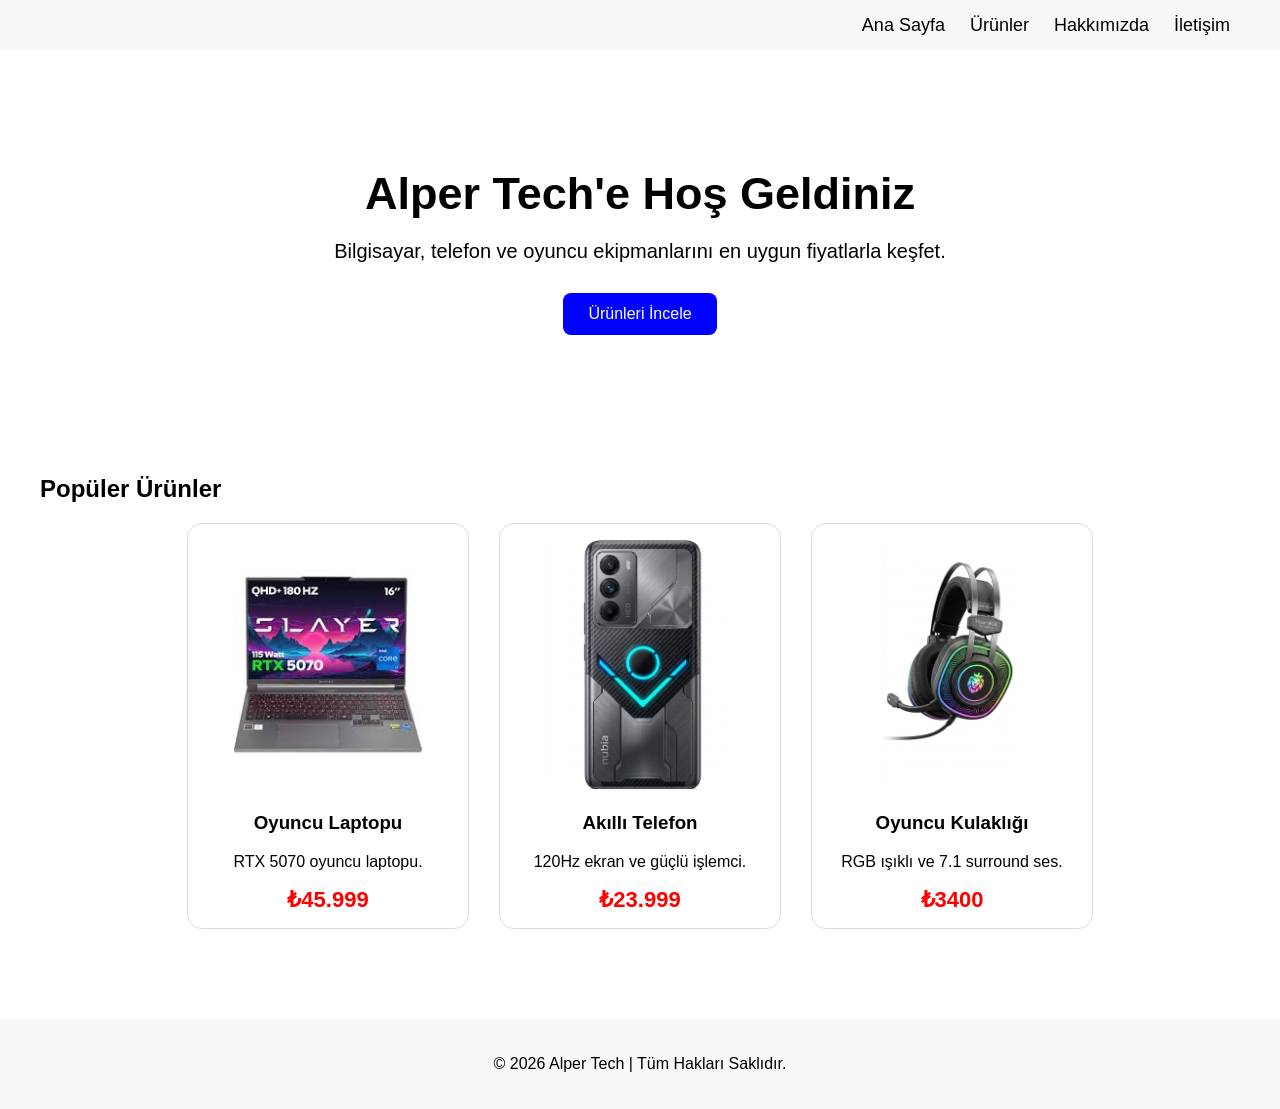
<file: index.html>
<!DOCTYPE html>
<html lang="tr">

<head>
    <meta charset="UTF-8">
    <meta name="viewport" content="width=device-width, initial-scale=1.0">
    <title>Alper Tech</title>
    <link rel="stylesheet" href="style.css">
</head>

<body>

    <header>
        <nav>
            <ul>
                <li><a href="index.html">Ana Sayfa</a></li>
                <li><a href="urunler.html">Ürünler</a></li>
                <li><a href="hakkimizda.html">Hakkımızda</a></li>
                <li><a href="iletisim.html">İletişim</a></li>
            </ul>
        </nav>
    </header>

    <main>

        <section class="hero">

            <h1>Alper Tech'e Hoş Geldiniz</h1>

            <p>
                Bilgisayar, telefon ve oyuncu ekipmanlarını
                en uygun fiyatlarla keşfet.
            </p>
            <a href="urunler.html" class="btn">
    Ürünleri İncele
</a>

        </section>

        <section class="products">

            <h2>Popüler Ürünler</h2>

            <div class="product-list">

                <div class="product-card">

                    <img src="laptop.jpg" alt="Laptop">

                    <h3>Oyuncu Laptopu</h3>

                    <p>RTX 5070 oyuncu laptopu.</p>

                    <span class="price">₺45.999</span>

                </div>

                <div class="product-card">

                    <img src="telefon.jpg" alt="Telefon">

                    <h3>Akıllı Telefon</h3>

                    <p>120Hz ekran ve güçlü işlemci.</p>

                    <span class="price">₺23.999</span>

                </div>

                <div class="product-card">

                    <img src="kulaklik.jpg" alt="Kulaklık">

                    <h3>Oyuncu Kulaklığı</h3>

                    <p>RGB ışıklı ve 7.1 surround ses.</p>

                    <span class="price">₺3400</span>

                </div>

            </div>

        </section>

    </main>

    <footer>

        <p>© 2026 Alper Tech | Tüm Hakları Saklıdır.</p>

    </footer>

</body>

</html>
</file>
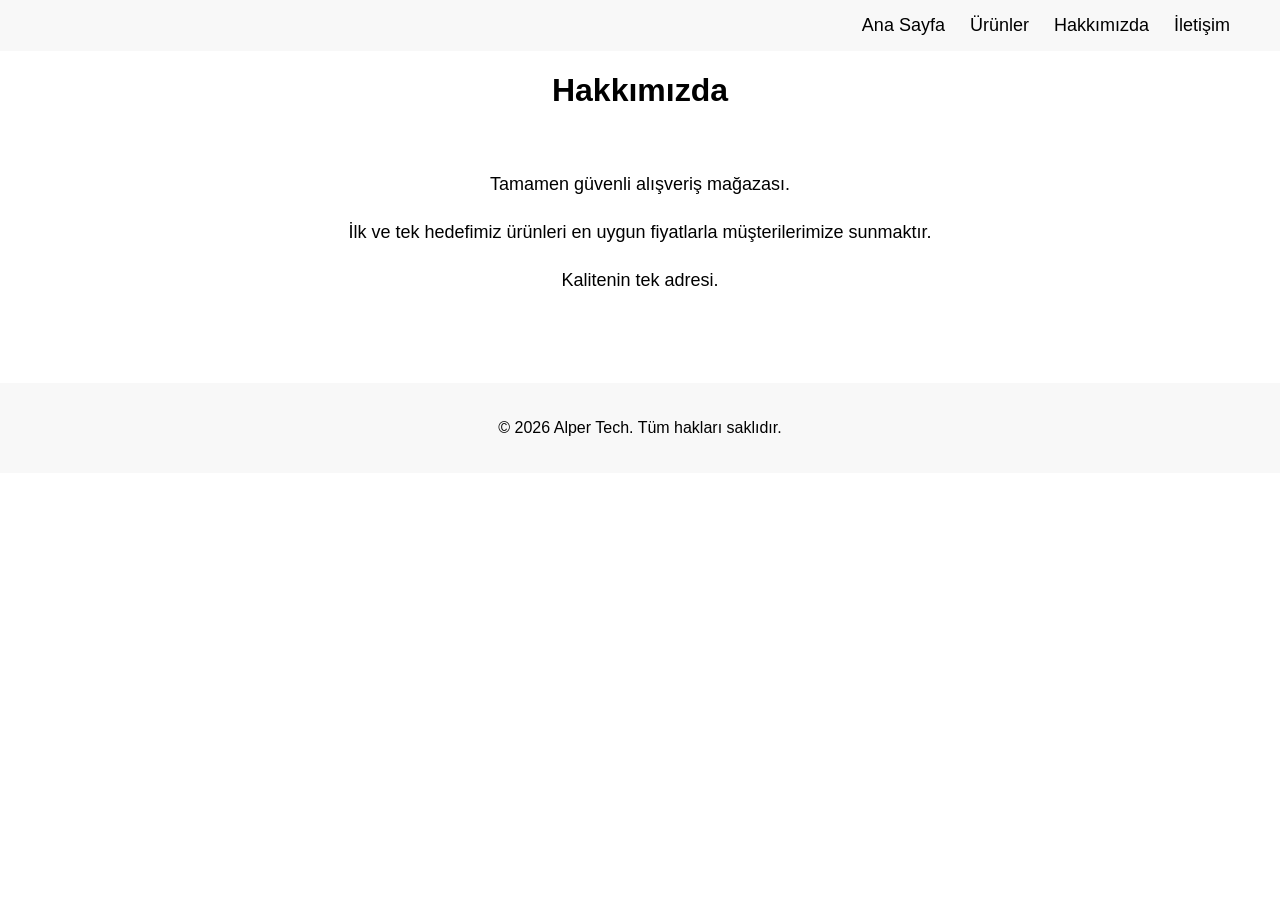
<file: hakkimizda.html>
<!DOCTYPE html>
<html lang="tr">

<head>
    <meta charset="UTF-8">
    <meta name="viewport" content="width=device-width, initial-scale=1.0">
    <title>Hakkımızda - Alper Tech</title>
    <link rel="stylesheet" href="style.css">
</head>

<body>

    <header>
        <nav>
            <ul>
                <li><a href="index.html">Ana Sayfa</a></li>
                <li><a href="urunler.html">Ürünler</a></li>
                <li><a href="hakkimizda.html">Hakkımızda</a></li>
                <li><a href="iletisim.html">İletişim</a></li>
            </ul>
        </nav>
    </header>

    <main>

        <h1>Hakkımızda</h1>

        <div class="hakkimizda-icerik">

            <p>
                Tamamen güvenli alışveriş mağazası.
            </p>

            <p>
                İlk ve tek hedefimiz ürünleri en uygun fiyatlarla müşterilerimize sunmaktır.
            </p>

            <p>
                Kalitenin tek adresi.
            </p>

        </div>

    </main>

    <footer>
        <p>&copy; 2026 Alper Tech. Tüm hakları saklıdır.</p>
    </footer>

</body>

</html>
</file>
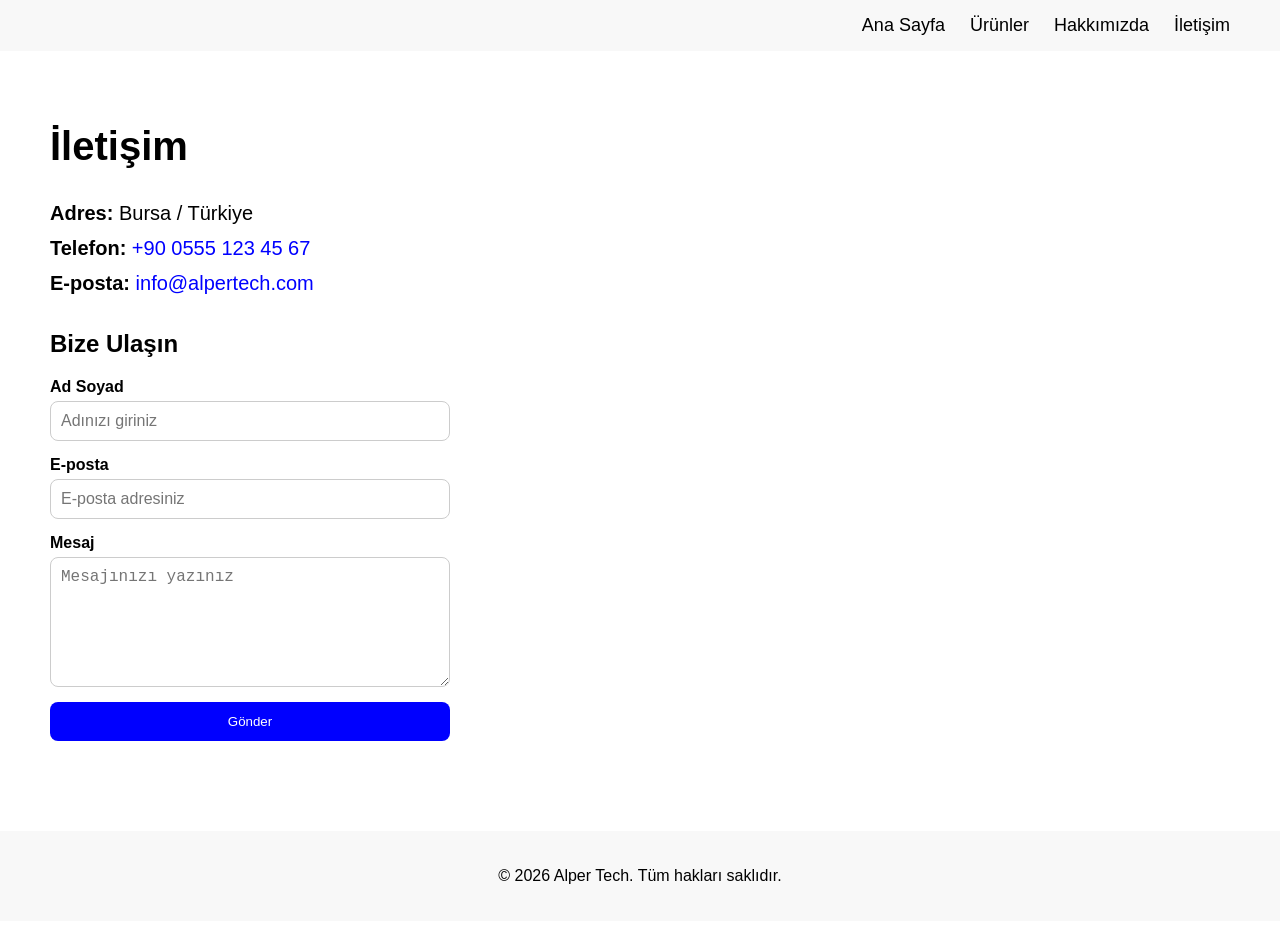
<file: iletisim.html>
<!DOCTYPE html>
<html lang="tr">
<head>
    <meta charset="UTF-8">
    <meta name="viewport" content="width=device-width, initial-scale=1.0">
    <title>İletişim - Alper Tech</title>
    <link rel="stylesheet" href="style.css">
</head>

<body>

<header>
    <nav>
        <ul>
            <li><a href="index.html">Ana Sayfa</a></li>
            <li><a href="urunler.html">Ürünler</a></li>
            <li><a href="hakkimizda.html">Hakkımızda</a></li>
            <li><a href="iletisim.html">İletişim</a></li>
        </ul>
    </nav>
</header>


<main class="iletisim-container">

    <section class="iletisim-bilgileri">

        <h1>İletişim</h1>

        <div class="detaylar">

            <p>
                <strong>Adres:</strong> Bursa / Türkiye
            </p>

            <p>
                <strong>Telefon:</strong>
                <a href="tel:+900555 123 45 67">
                    +90 0555 123 45 67
                </a>
            </p>

            <p>
                <strong>E-posta:</strong>
                <a href="mailto:info@alpertech.com">
                    info@alpertech.com
                </a>
            </p>

        </div>

    </section>


    <section class="iletisim-formu">

        <h2>Bize Ulaşın</h2>

        <form>

            <label>Ad Soyad</label>
            <input type="text" placeholder="Adınızı giriniz" required>


            <label>E-posta</label>
            <input type="email" placeholder="E-posta adresiniz" required>


            <label>Mesaj</label>
            <textarea rows="6" placeholder="Mesajınızı yazınız"></textarea>


            <button type="submit">
                Gönder
            </button>

        </form>

    </section>


</main>


<footer>
    <p>&copy; 2026 Alper Tech. Tüm hakları saklıdır.</p>
</footer>


</body>
</html>
</file>
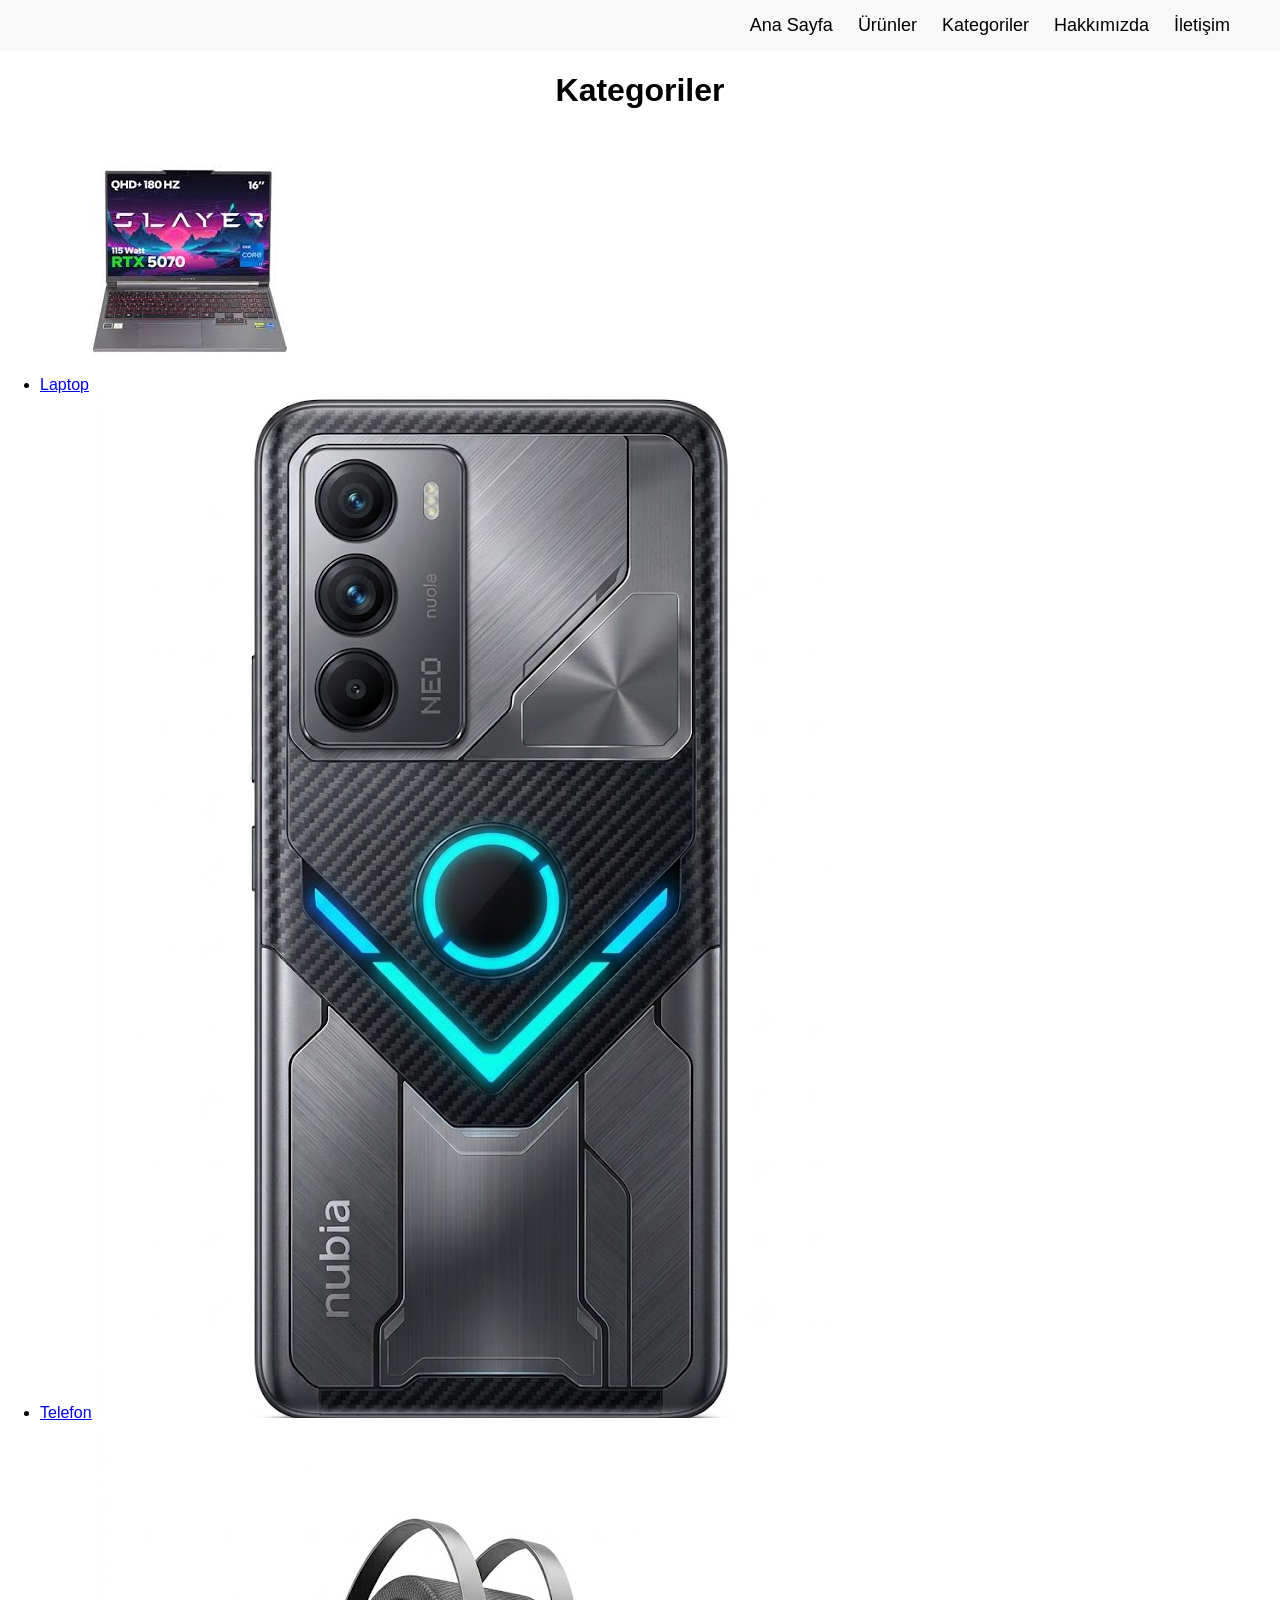
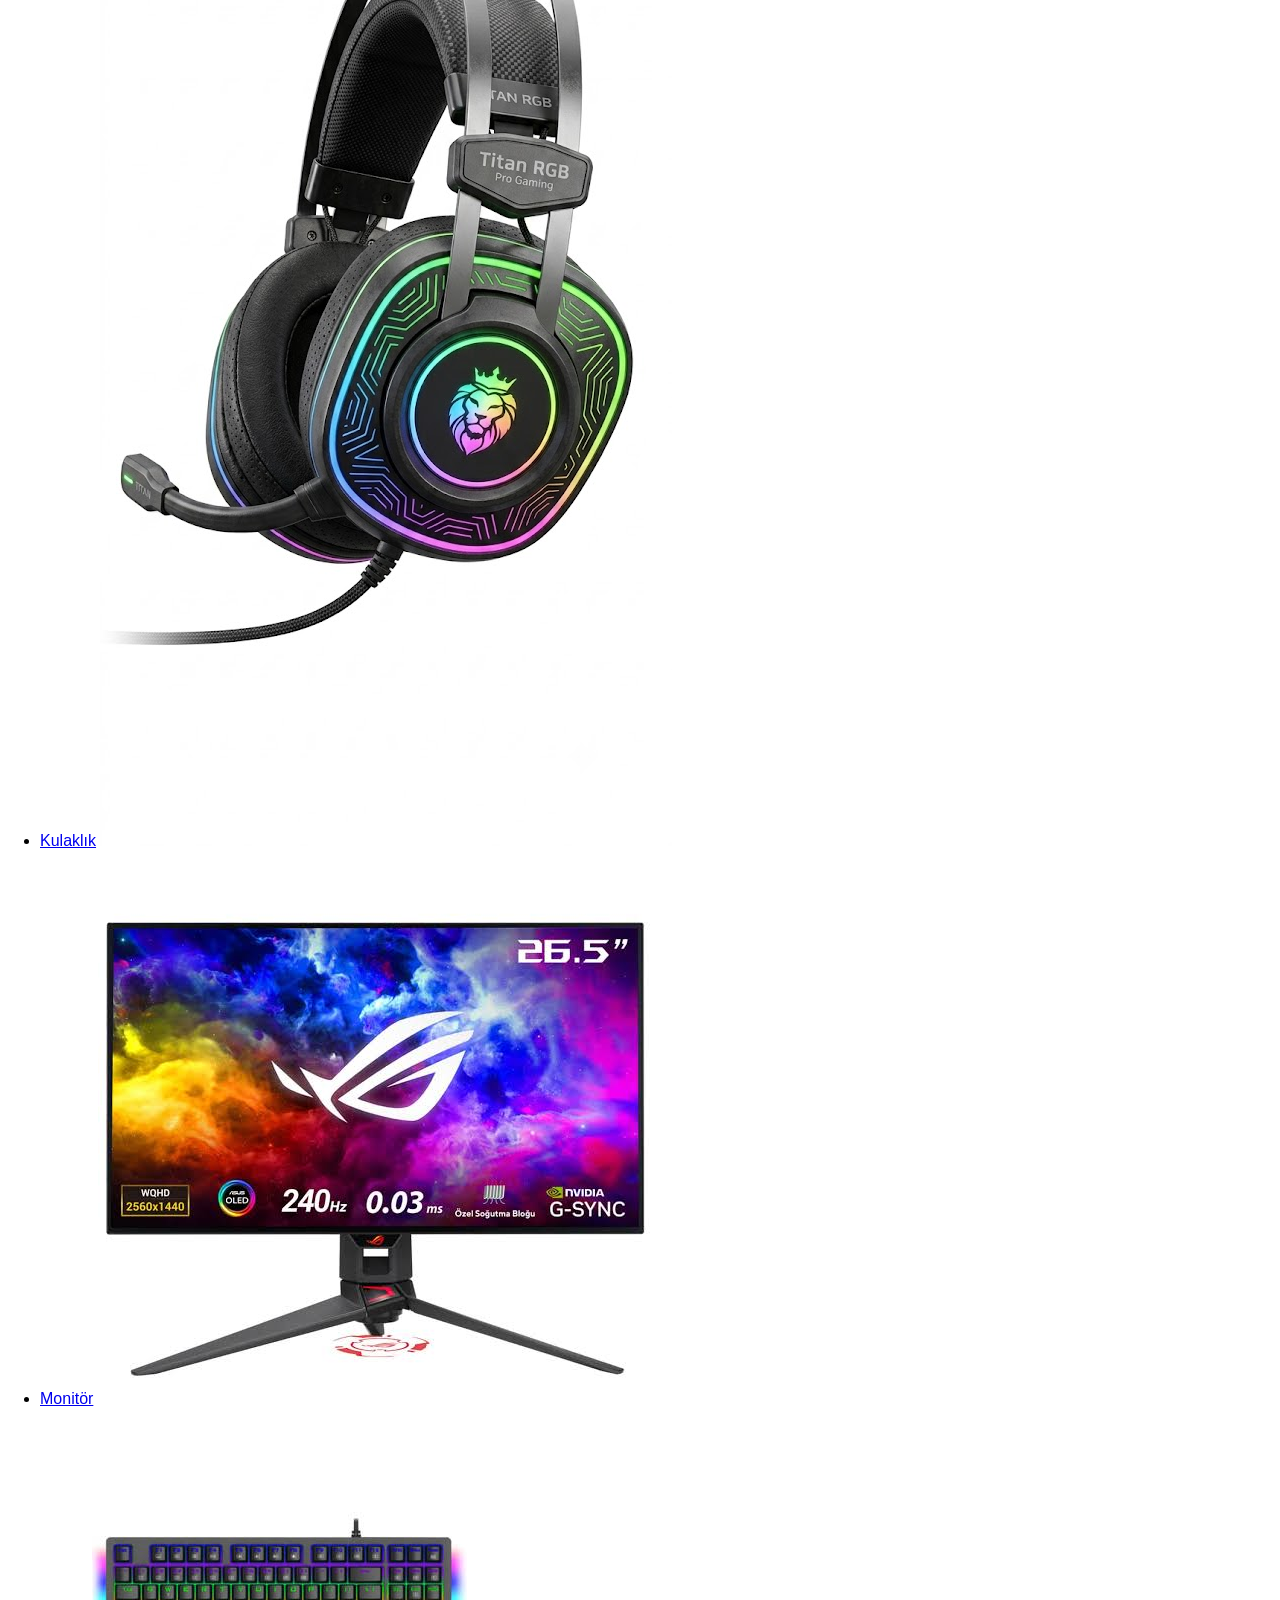
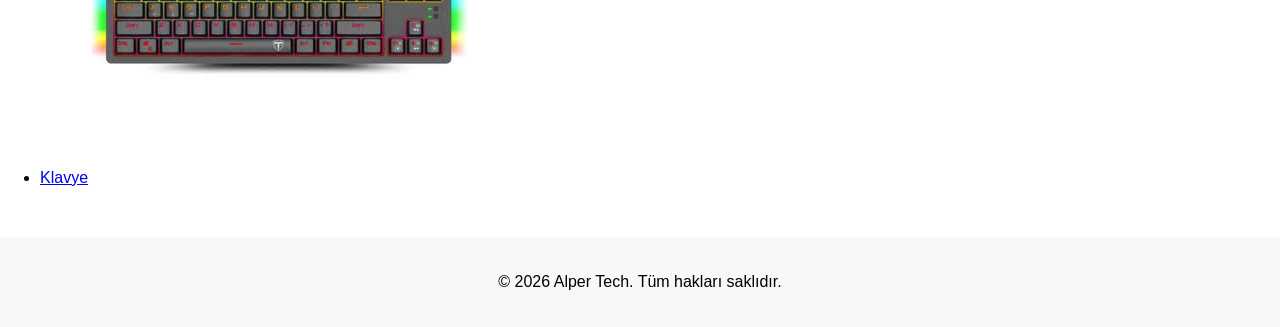
<file: kategoriler.html>
<!DOCTYPE html>
<html lang="tr">
<head>
    <meta charset="UTF-8">
    <meta name="viewport" content="width=device-width, initial-scale=1.0">
    <title>Kategoriler - Alper Tech</title>
    <link rel="stylesheet" href="style.css">
</head>

<body>

    <header>
        <nav>
            <ul>
                <li><a href="index.html">Ana Sayfa</a></li>
                <li><a href="urunler.html">Ürünler</a></li>
                <li><a href="kategoriler.html">Kategoriler</a></li>
                <li><a href="hakkimizda.html">Hakkımızda</a></li>
                <li><a href="iletisim.html">İletişim</a></li>
            </ul>
        </nav>
    </header>

    <main>

        <h1>Kategoriler</h1>

        <div class="kategoriler-icerik">
            <ul>

                <li>
                    <a href="kategori1.html">Laptop</a>
                    <img src="laptop.jpg" alt="Laptop">
                </li>

                <li>
                    <a href="kategori2.html">Telefon</a>
                    <img src="telefon.jpg" alt="Telefon">
                </li>

                <li>
                    <a href="kategori3.html">Kulaklık</a>
                    <img src="kulaklik.jpg" alt="Kulaklık">
                </li>

                <li>
                    <a href="kategori4.html">Monitör</a>
                    <img src="monitor.jpg" alt="Monitör">
                </li>

                <li>
                    <a href="kategori5.html">Klavye</a>
                    <img src="klavye.jpg" alt="Klavye">
                </li>

            </ul>
        </div>

    </main>

    <footer>
        <p>&copy; 2026 Alper Tech. Tüm hakları saklıdır.</p>
    </footer>

</body>
</html>
</file>
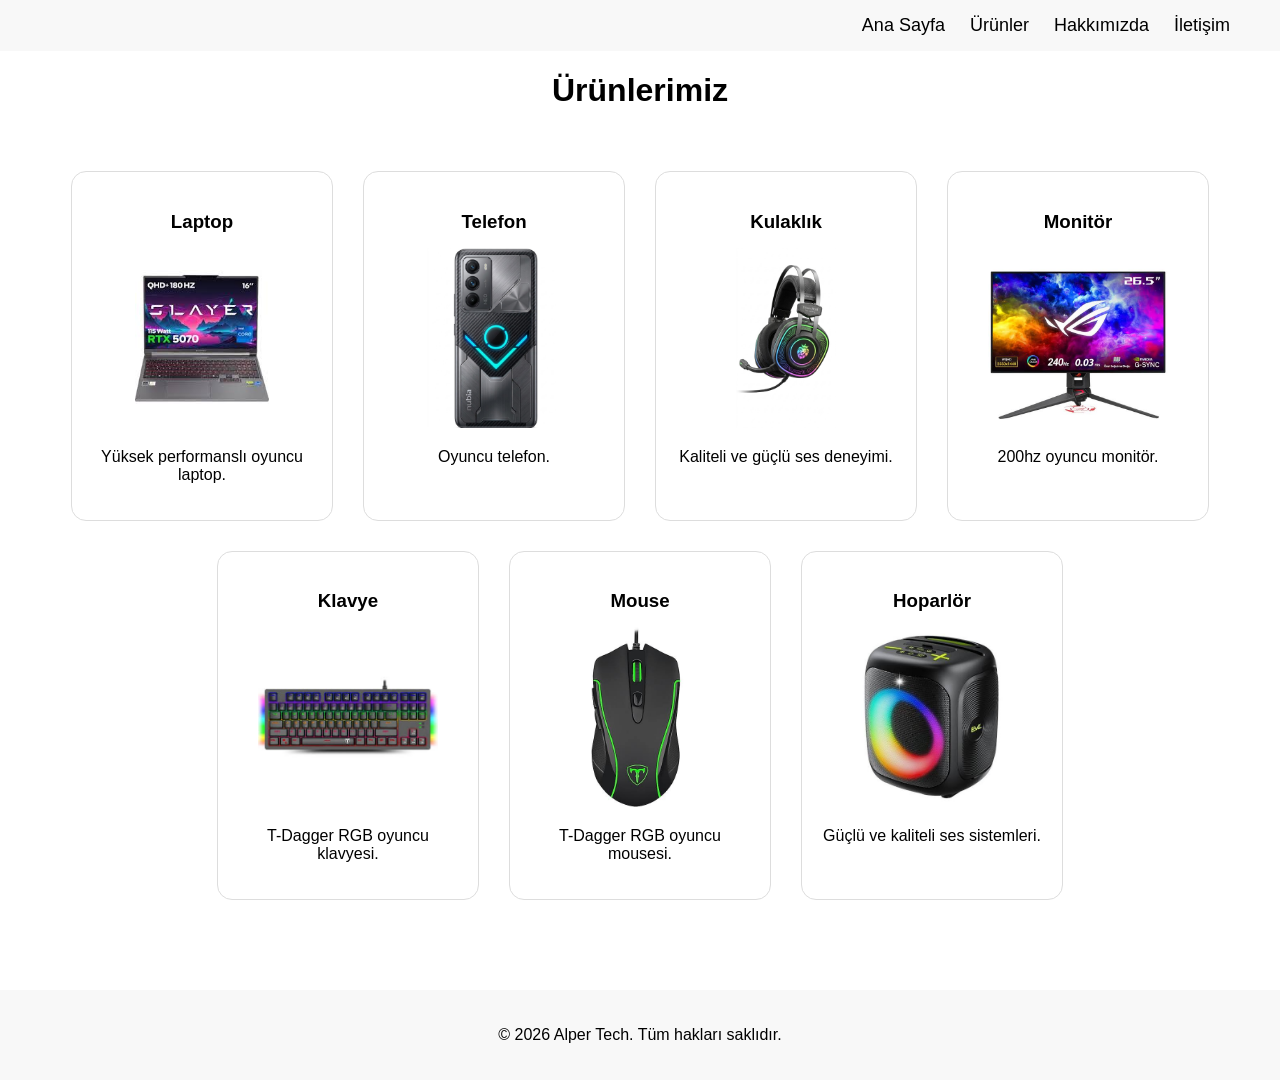
<file: urunler.html>
<!DOCTYPE html>
<html lang="tr">

<head>
    <meta charset="UTF-8">
    <meta name="viewport" content="width=device-width, initial-scale=1.0">
    <title>Ürünler - Alper Tech</title>
    <link rel="stylesheet" href="style.css">
</head>

<body>

    <header>
        <nav>
            <ul>
                <li><a href="index.html">Ana Sayfa</a></li>
                <li><a href="urunler.html">Ürünler</a></li>
                <li><a href="hakkimizda.html">Hakkımızda</a></li>
                <li><a href="iletisim.html">İletişim</a></li>
            </ul>
        </nav>
    </header>

    <main>

        <h1>Ürünlerimiz</h1>

        <div class="urunler-icerik">

            <div class="urun-kart">
                <h3>Laptop</h3>
                <img src="laptop.jpg" alt="Laptop">
                <p>Yüksek performanslı oyuncu laptop.</p>
            </div>

            <div class="urun-kart">
                <h3>Telefon</h3>
                <img src="telefon.jpg" alt="Telefon">
                <p>Oyuncu telefon.</p>
            </div>

            <div class="urun-kart">
                <h3>Kulaklık</h3>
                <img src="kulaklik.jpg" alt="Kulaklık">
                <p>Kaliteli ve güçlü ses deneyimi.</p>
            </div>

            <div class="urun-kart">
                <h3>Monitör</h3>
                <img src="monitor.jpg" alt="Monitör">
                <p>200hz oyuncu monitör.</p>
            </div>

            <div class="urun-kart">
                <h3>Klavye</h3>
                <img src="klavye.jpg" alt="Klavye">
                <p>T-Dagger RGB oyuncu klavyesi.</p>
            </div>

            <div class="urun-kart">
                <h3>Mouse</h3>
                <img src="mouse.jpg" alt="Mouse">
                <p>T-Dagger RGB oyuncu mousesi.</p>
            </div>

            <div class="urun-kart">
                <h3>Hoparlör</h3>
                <img src="hoparlor.jpg" alt="Hoparlör">
                <p>Güçlü ve kaliteli ses sistemleri.</p>
            </div>

        </div>

    </main>

    <footer>
        <p>&copy; 2026 Alper Tech. Tüm hakları saklıdır.</p>
    </footer>

</body>

</html>
</file>
<file: style.css>
body {
    margin: 0;
    padding: 0;
    font-family: Arial, sans-serif;
    background-color: #fff;
}

/* HEADER */

header {
    background: #f8f8f8;
    padding: 15px 50px;
}

nav {
    display: flex;
    justify-content: flex-end;
}

nav ul {
    display: flex;
    list-style: none;
    gap: 25px;
    margin: 0;
    padding: 0;
}

nav ul li a {
    text-decoration: none;
    color: #000;
    font-size: 18px;
    transition: 0.3s;
}

nav ul li a:hover {
    color: blue;
}

/* HERO */

.hero {
    text-align: center;
    padding: 80px;
}

.hero h1 {
    font-size: 45px;
    margin-bottom: 20px;
}

.hero p {
    font-size: 20px;
    margin-bottom: 30px;
}

.btn {
    display: inline-block;
    padding: 12px 25px;
    background: blue;
    color: white;
    text-decoration: none;
    border-radius: 8px;
    transition: .3s;
}

.btn:hover {
    background: darkblue;
    transform: translateY(-3px);
}

/* ANA SAYFA ÜRÜNLER */

.products {
    padding: 40px;
}

.product-list {
    display: flex;
    justify-content: center;
    gap: 30px;
    flex-wrap: wrap;
}

.product-card {
    width: 250px;
    border: 1px solid #ddd;
    border-radius: 15px;
    padding: 15px;
    text-align: center;
    transition: .3s;
}

.product-card:hover {
    transform: translateY(-8px);
    box-shadow: 0 10px 25px rgba(0,0,0,.15);
}

.product-card img {
    width: 100%;
    height: 250px;
    object-fit: contain;
}

.price {
    display: block;
    margin-top: 10px;
    color: red;
    font-size: 22px;
    font-weight: bold;
}

/* ÜRÜNLER SAYFASI */

.urunler-icerik {
    display: flex;
    justify-content: center;
    flex-wrap: wrap;
    gap: 30px;
    padding: 40px;
}

.urunler-icerik div {
    width: 220px;
    text-align: center;
    border: 1px solid #ddd;
    border-radius: 15px;
    padding: 20px;
    transition: .3s;
}

.urunler-icerik div:hover {
    transform: translateY(-8px);
    box-shadow: 0 10px 25px rgba(0,0,0,.15);
}

.urunler-icerik h3 {
    margin-bottom: 15px;
}

.urunler-icerik img {
    width: 180px;
    height: 180px;
    object-fit: contain;
}

/* HAKKIMIZDA */

.hakkimizda-icerik {
    max-width: 900px;
    margin: auto;
    text-align: center;
    padding: 20px;
}

.hakkimizda-icerik p {
    font-size: 18px;
    line-height: 30px;
}

/* İLETİŞİM */

.iletisim-container {
    padding: 40px 50px;
}

.iletisim-bilgileri h1 {
    text-align: left;
    font-size: 40px;
    text-transform: none;
}

.detaylar p {
    font-size: 20px;
    margin: 12px 0;
    text-align: left;
}

.detaylar a {
    color: blue;
    text-decoration: none;
}

.iletisim-formu {
    margin-top: 35px;
}

.iletisim-formu h2 {
    text-align: left;
}

.iletisim-formu form {
    display: flex;
    flex-direction: column;
    width: 400px;
}

.iletisim-formu label {
    margin-bottom: 5px;
    font-weight: bold;
}

.iletisim-formu input,
.iletisim-formu textarea {
    padding: 10px;
    margin-bottom: 15px;
    border: 1px solid #ccc;
    border-radius: 8px;
    font-size: 16px;
}

.iletisim-formu textarea {
    resize: vertical;
}

.iletisim-formu button {
    padding: 12px;
    background: blue;
    color: white;
    border: none;
    border-radius: 8px;
    cursor: pointer;
    transition: .3s;
}

.iletisim-formu button:hover {
    background: darkblue;
}

/* GENEL */

h1 {
    text-align: center;
}

p {
    text-align: center;
}

footer {
    margin-top: 50px;
    padding: 20px;
    background: #f8f8f8;
    text-align: center;
}
</file>
